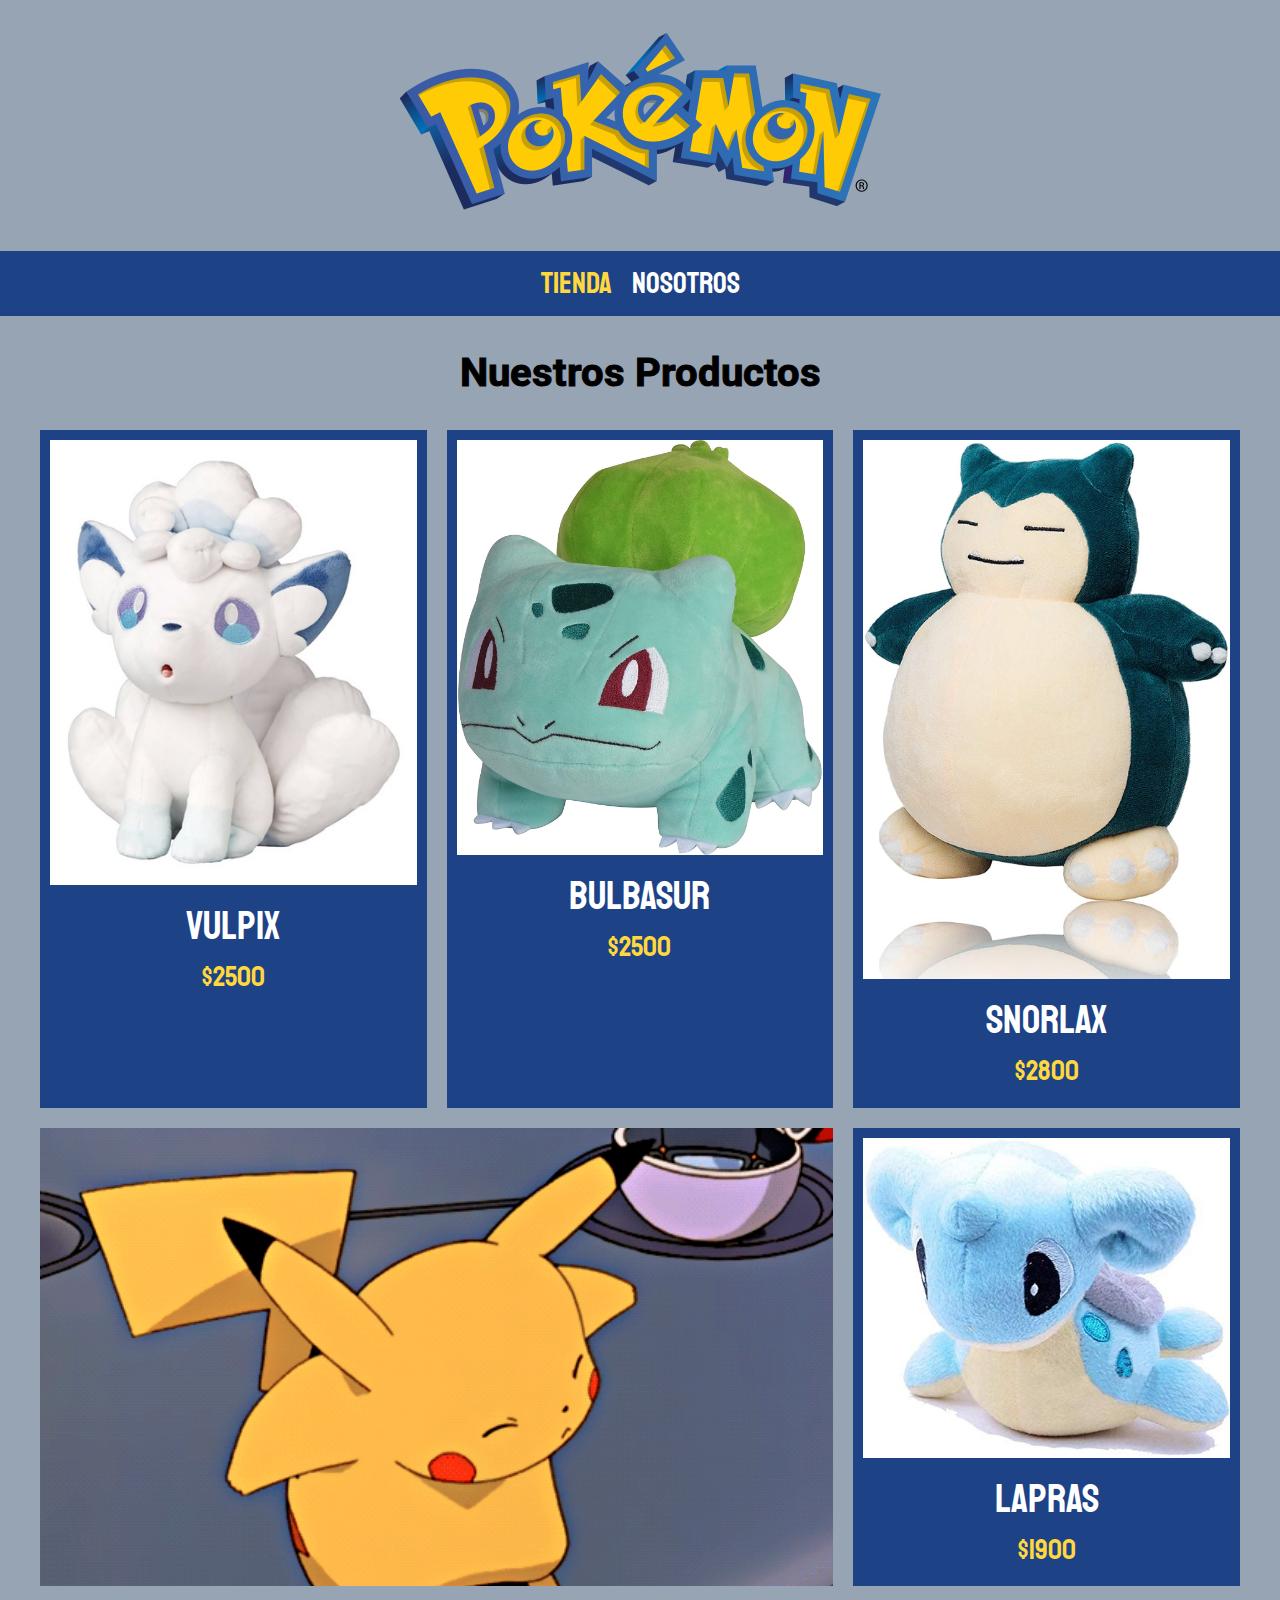
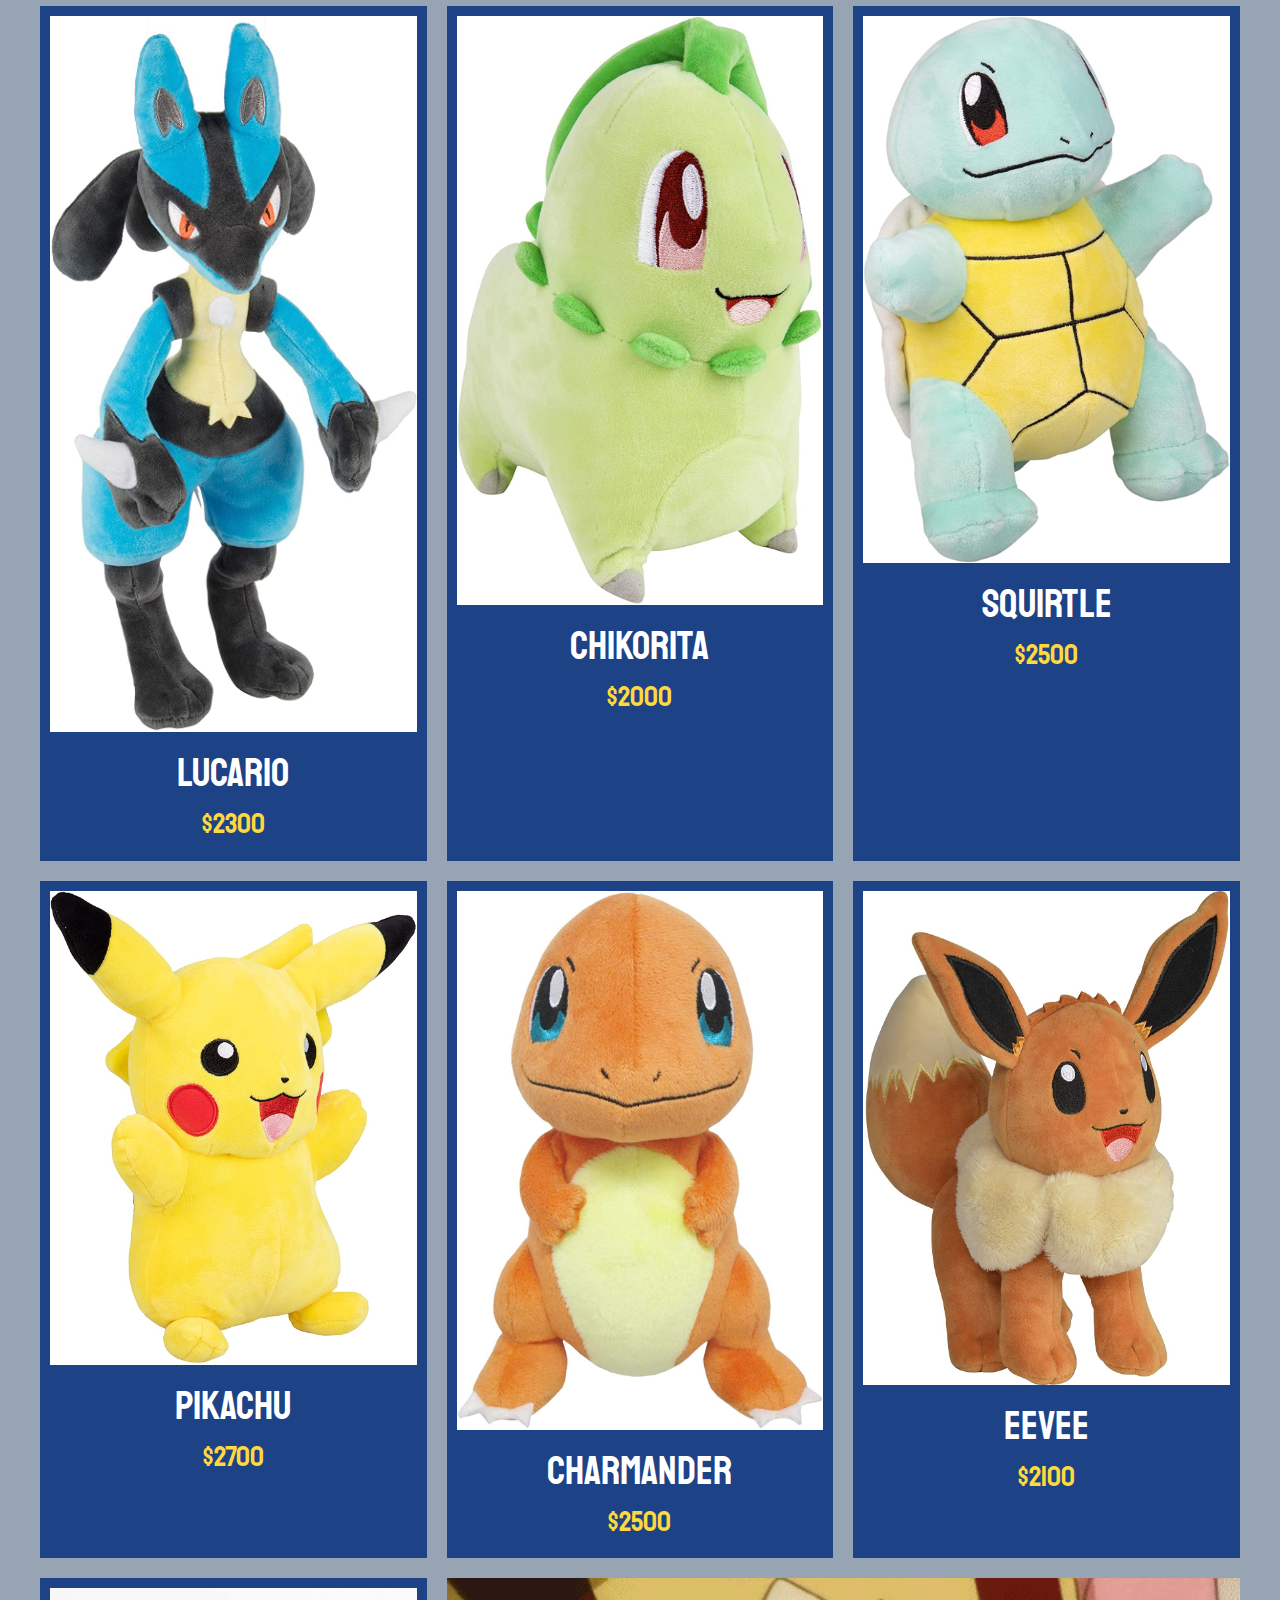
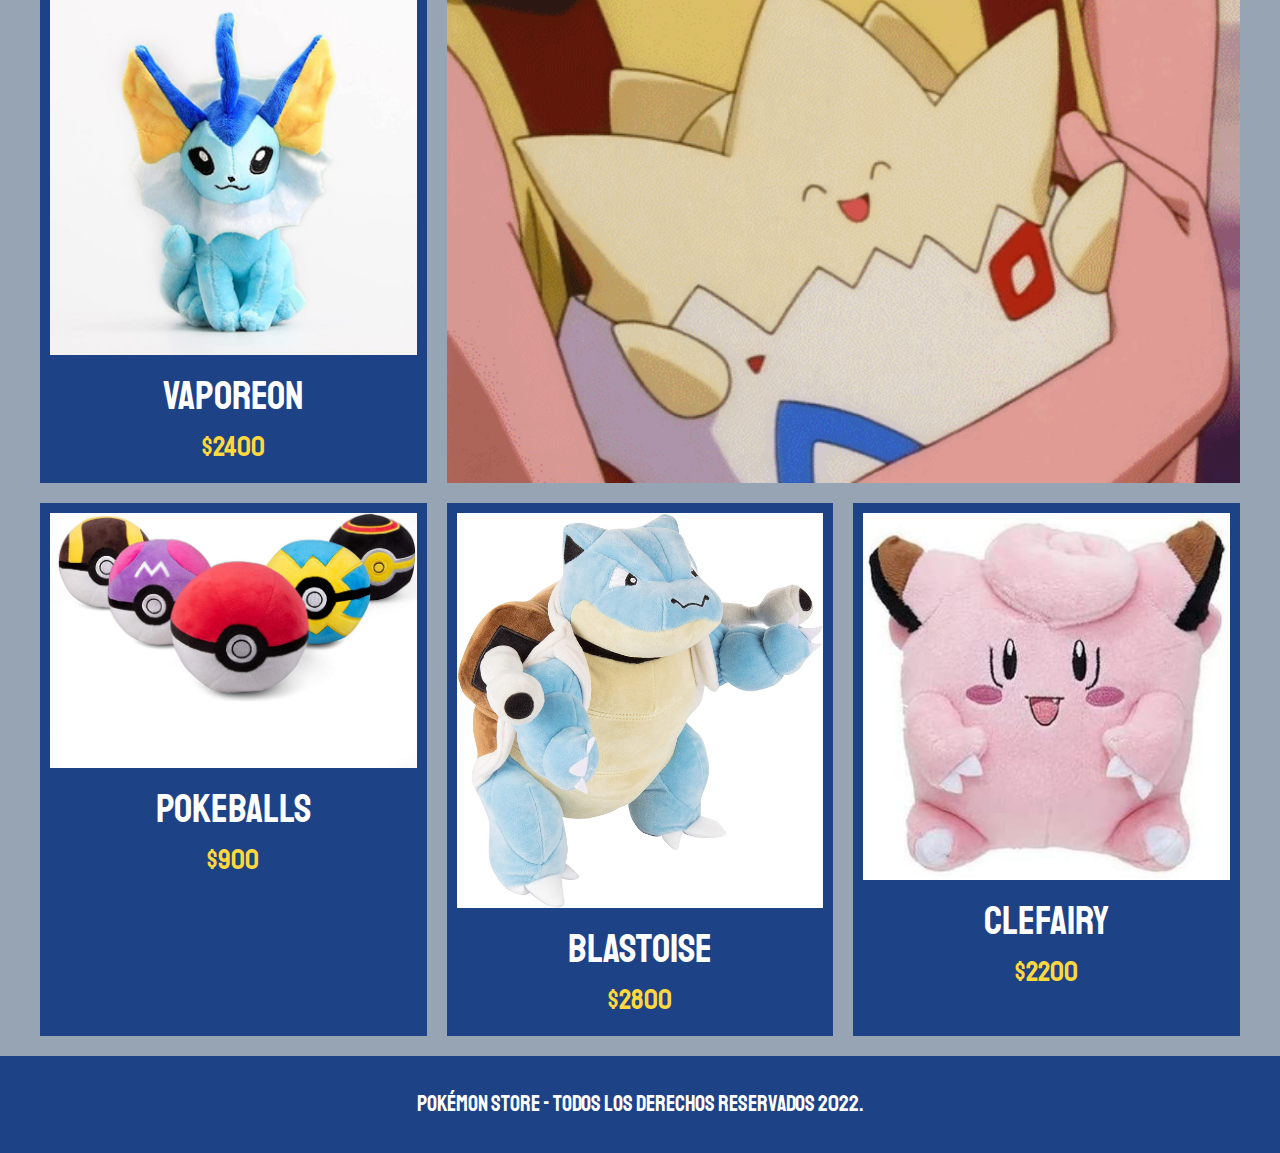
<file: index.html>
<!DOCTYPE html>
<html lang="en">
<head>
    <meta charset="UTF-8">
    <meta http-equiv="X-UA-Compatible" content="IE=edge">
    <meta name="viewport" content="width=device-width, initial-scale=1.0">
    <title>PokeTienda</title>
    <link rel="shortcut icon" href="img2/pokeball.png">
    <link rel="stylesheet" href="CSS/normalize.css">
    <link href="https://fonts.googleapis.com/css2?family=Staatliches&display=swap" rel="stylesheet">
    <link href="https://fonts.googleapis.com/css2?family=Roboto&display=swap" rel="stylesheet">
    <link rel="stylesheet" href="CSS/style.css">
</head>
<body>
    <header class="header">
        <a href="index.html">
            <img class="header__logo" src="img2/logo.png" alt="logotipo">
        </a>
    </header>
    
    <nav class="navegacion">
        <a class="navegacion__enlace navegacion__enlace--activo" href="index.html">Tienda</a>
        <a class="navegacion__enlace" href="nosotros.html">Nosotros</a>
    </nav>

    <main class="contenedor">
        <h1>Nuestros Productos</h1>

        <div class="grid">
            <div class="producto">
                <a href="producto.html">
                    <img class="producto__imagen" src="img2/1.jpg" alt="imagen camisa">
                    <div class="producto__informacion">
                        <p class="producto__nombre">Vulpix</p>
                        <p class="producto__precio">$2500</p>
                    </div>
                </a>
            </div> <!--fin producto-->
            <div class="producto">
                <a href="producto.html">
                    <img class="producto__imagen" src="img2/2.jpg" alt="imagen camisa">
                    <div class="producto__informacion">
                        <p class="producto__nombre">Bulbasur</p>
                        <p class="producto__precio">$2500</p>
                    </div>
                </a>
            </div> <!--fin producto-->
            <div class="producto">
                <a href="producto.html">
                    <img class="producto__imagen" src="img2/3.jpg" alt="imagen camisa">
                    <div class="producto__informacion">
                        <p class="producto__nombre">Snorlax</p>
                        <p class="producto__precio">$2800</p>
                    </div>
                </a>
            </div> <!--fin producto-->
            <div class="producto">
                <a href="producto.html">
                    <img class="producto__imagen" src="img2/5.jpg" alt="imagen camisa">
                    <div class="producto__informacion">
                        <p class="producto__nombre">Lapras</p>
                        <p class="producto__precio">$1900</p>
                    </div>
                </a>
            </div> <!--fin producto-->
            <div class="producto">
                <a href="producto.html">
                    <img class="producto__imagen" src="img2/4.jpg" alt="imagen camisa">
                    <div class="producto__informacion">
                        <p class="producto__nombre">Lucario</p>
                        <p class="producto__precio">$2300</p>
                    </div>
                </a>
            </div> <!--fin producto-->
            <div class="producto">
                <a href="producto.html">
                    <img class="producto__imagen" src="img2/12.jpg" alt="imagen camisa">
                    <div class="producto__informacion">
                        <p class="producto__nombre">Chikorita</p>
                        <p class="producto__precio">$2000</p>
                    </div>
                </a>
            </div> <!--fin producto-->
            <div class="producto">
                <a href="producto.html">
                    <img class="producto__imagen" src="img2/7.jpg" alt="imagen camisa">
                    <div class="producto__informacion">
                        <p class="producto__nombre">Squirtle</p>
                        <p class="producto__precio">$2500</p>
                    </div>
                </a>
            </div> <!--fin producto-->
            <div class="producto">
                <a href="producto.html">
                    <img class="producto__imagen" src="img2/8.jpg" alt="imagen camisa">
                    <div class="producto__informacion">
                        <p class="producto__nombre">Pikachu</p>
                        <p class="producto__precio">$2700</p>
                    </div>
                </a>
            </div> <!--fin producto-->
            <div class="producto">
                <a href="producto.html">
                    <img class="producto__imagen" src="img2/9.jpg" alt="imagen camisa">
                    <div class="producto__informacion">
                        <p class="producto__nombre">Charmander</p>
                        <p class="producto__precio">$2500</p>
                    </div>
                </a>
            </div> <!--fin producto-->
            <div class="producto">
                <a href="producto.html">
                    <img class="producto__imagen" src="img2/10.jpg" alt="imagen camisa">
                    <div class="producto__informacion">
                        <p class="producto__nombre">Eevee</p>
                        <p class="producto__precio">$2100</p>
                    </div>
                </a>
            </div> <!--fin producto-->
            <div class="producto">
                <a href="producto.html">
                    <img class="producto__imagen" src="img2/11.jpg" alt="imagen camisa">
                    <div class="producto__informacion">
                        <p class="producto__nombre">Vaporeon</p>
                        <p class="producto__precio">$2400</p>
                    </div>
                </a>
            </div> <!--fin producto-->
            <div class="producto">
                <a href="producto.html">
                    <img class="producto__imagen" src="img2/6.jpg" alt="imagen camisa">
                    <div class="producto__informacion">
                        <p class="producto__nombre">Pokeballs</p>
                        <p class="producto__precio">$900</p>
                    </div>
                </a>
            </div> <!--fin producto-->
            <div class="producto">
                <a href="producto.html">
                    <img class="producto__imagen" src="img2/13.jpg" alt="imagen camisa">
                    <div class="producto__informacion">
                        <p class="producto__nombre">Blastoise</p>
                        <p class="producto__precio">$2800</p>
                    </div>
                </a>
            </div> <!--fin producto-->
            <div class="producto">
                <a href="producto.html">
                    <img class="producto__imagen" src="img2/14.jpg" alt="imagen camisa">
                    <div class="producto__informacion">
                        <p class="producto__nombre">Clefairy</p>
                        <p class="producto__precio">$2200</p>
                    </div>
                </a>
            </div> <!--fin producto-->

            <div class="grafico grafico__camisas"></div>
            <div class="grafico grafico__node"></div>
        </div>
    </main>

    <footer class="footer">
        <p class="footer__texto">Pokémon Store - Todos los derechos Reservados 2022.</p>
    </footer>

</body>
</html>
</file>
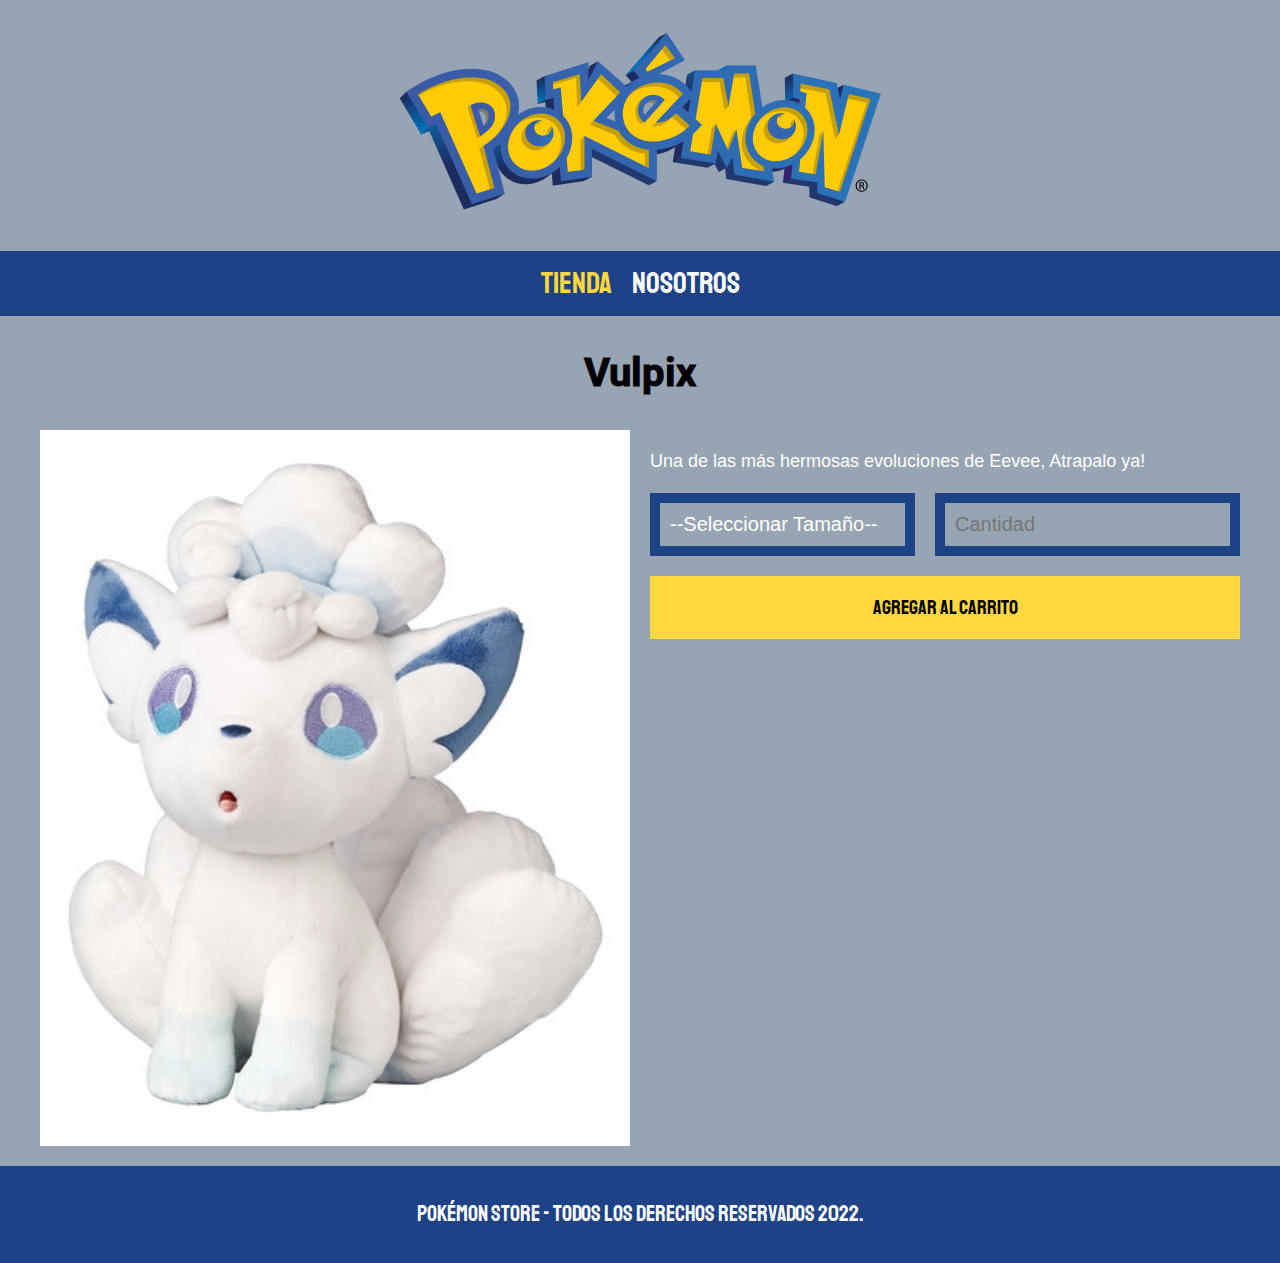
<file: producto.html>
<!DOCTYPE html>
<html lang="en">
<head>
    <meta charset="UTF-8">
    <meta http-equiv="X-UA-Compatible" content="IE=edge">
    <meta name="viewport" content="width=device-width, initial-scale=1.0">
    <title>PokeTienda</title>
    <link rel="shortcut icon" href="img2/pokeball.png">
    <link rel="stylesheet" href="CSS/normalize.css">
    <link href="https://fonts.googleapis.com/css2?family=Staatliches&display=swap" rel="stylesheet">
    <link href="https://fonts.googleapis.com/css2?family=Roboto&display=swap" rel="stylesheet">
    <link rel="stylesheet" href="CSS/style.css">
</head>
<body>
    <header class="header">
        <a href="index.html">
            <img class="header__logo" src="img2/logo.png" alt="logotipo">
        </a>
    </header>
    
    <nav class="navegacion">
        <a class="navegacion__enlace navegacion__enlace--activo" href="index.html">Tienda</a>
        <a class="navegacion__enlace" href="nosotros.html">Nosotros</a>
    </nav>

    <main class="contenedor">
        <h1>Vulpix</h1>
        
        <div class="pokemon">
            <img class="pokemon__imagen" src="img2/1.jpg" alt="imagenpokemon1">
           
            <div class="pokemon__contenido">
                <p> Una de las más hermosas evoluciones de Eevee, Atrapalo ya!</p>  
               
                <form class="formulario">
                    <select class="formulario__campo">
                        <option disabled selected>--Seleccionar Tamaño--</option>
                        <option class="opcion__campo">15 Cm</option>
                        <option class="opcion__campo">30 Cm</option>
                        <option class="opcion__campo">1 Metro</option>
                    </select>
                    <input class="formulario__campo" type="number" placeholder="Cantidad" min="1">
                    <input class="formulario__submit" type="submit" value="Agregar al Carrito">
                </form>
            </div>    
        
        </div>
    </main>

    <footer class="footer">
        <p class="footer__texto">Pokémon Store - Todos los derechos Reservados 2022.</p>
    </footer>

</body>
</html>
</file>
<file: CSS/style.css>
:root {
    /*--primario: #9c27b0;ee73bb*/
    --primario: #213b5e77;
    /*--primarioOscuro:#891190;c75397*/
    --primarioOscuro:#1d4286;
    /*--secundario: #ffce00;*/
    --secundario: #ffd83e;
    --secundarioOscuro: #fac310;
    --blanco: #fff;
    --negro: #000;

    --fuentePrincipal: 'Staatliches', cursive;
    --fuenteSecundaria: 'Roboto'
}
html {
    box-sizing: border-box;
    font-size: 62.5%; /*para que 1rem=10px*/
}
  *, *:before, *:after {
    box-sizing: inherit;
}
/*Globales*/
body {
    background-color: var(--primario);
    font-size: 1.6rem;
    line-height: 1.5;
}
p {
    font-size: 1.8rem;
    font-family: Arial, Helvetica, sans-serif;
    color: var(--blanco);
}
a {
    text-decoration: none;
}
img {
    width: 100%;
}
.contenedor {
    max-width: 120rem;
    margin: 0 auto;
}

h1, h2, h3 {
    text-align: center;
    color: var(--negro);
    font-family: var(--fuenteSecundaria);
    -webkit-text-stroke-width: 1px;
    -webkit-text-stroke-color: rgb(3, 3, 3);
}
h1 {font-size: 4rem;}
h2 {font-size: 3.2rem;}
h3 {font-size: 2.4rem;}

/*header*/
.header {
    display: flex;
    justify-content: center;
}
.header__logo {
    margin: 3rem 0;
}


.navegacion {
    background-color: var(--primarioOscuro);
    padding: 1rem 0;
    display: flex;
    justify-content: center;
    gap: 2rem; /*separacion forma nueva, esperar a más soporte*/
}
.navegacion__enlace {
    font-family: var(--fuentePrincipal);
    color: var(--blanco);
    font-size: 3rem;
}
/*.navegacion__enlace:last-of-type{ /*a cambio del gap de 2rem;*/
  /*  margin-right: 0;
    margin-left: 0;}*/

/*activo sombreado*/
.navegacion__enlace--activo,
.navegacion__enlace:hover {
    color: var(--secundario);
}

/*footer*/
.footer {
    background-color: var(--primarioOscuro);
    padding: 1rem 0;
    margin-top: 2rem;
}
.footer__texto {
    font-family: var(--fuentePrincipal);
    text-align: center;
    font-size: 2.2rem;
}

/*Grid*/
.grid {
    display: grid;
    grid-template-columns: repeat(2, 1fr);
    gap: 2rem;
}
@media (min-width: 768px) {
    .grid {
        grid-template-columns: repeat(3, 1fr);
    }
}


/*productos*/
.producto {
    background-color: var(--primarioOscuro);
    padding: 1rem;

}
.producto__nombre {
    font-size: 4rem;
}
/*.producto__imagen {
    width: 100%;}*/
.producto__precio {
    font-size: 2.8rem;
    color: var(--secundario);
}
.producto__nombre,
.producto__precio {
    font-family: var(--fuentePrincipal);
    margin: 1rem 0;
    text-align: center;
    line-height: 1.2;
}

/*graficos*/
.grafico {
    min-height: 30rem;
    background-repeat: no-repeat;
    background-size: cover;
    grid-column: 1 / 3;
}
.grafico__camisas {
    background-image: url(../img2/grafico1.gif);
    grid-row: 2 / 3;
   
}
.grafico__node {
    background-image: url(../img2/grafico2.gif);
    grid-row: 8 / 9;
}
@media (min-width: 768px) {
    .grafico__node {
        grid-row: 5 / 6;
        grid-column: 2 / 4 ;
    }
}
/*Nosotros*/
.nosotros {
    display: grid;
    grid-template-rows: repeat(2, auto);
}
@media (min-width: 768px) {
    .nosotros {
        grid-template-columns: repeat(2, 1fr);
        column-gap: 2rem;
    }
}
.nosotros__imagen {
    grid-row: 1 / 2;
}
@media (min-width: 768px) {
    .nosotros__imagen {
       grid-column: 2 / 3;
    }
}

.nosotros__parrafo {
    margin-top: 70px;
    font-family: var(--fuenteSecundaria);
    font-size: 23px;
    text-align: center;
    font-weight: bold
}

/*bloques*/
.bloques {
    display: grid;
    grid-template-columns: repeat(2, 1fr);
    gap: 2rem;
}
@media (min-width: 768px) {
    .bloques {
        grid-template-columns: repeat(4, 1fr);
    }
    
}
.bloque {
    text-align: center;
}

.bloque__titulo {
    margin: 0;

}

/**pagina del producto**/
@media (min-width: 768px ) {
    .pokemon {
        display: grid;
        grid-template-columns: repeat(2, 1fr);
        column-gap: 2rem;
    }
    
}
.formulario {
    display: grid;
    grid-template-columns: repeat(2, 1fr);
    gap: 2rem;
}
.formulario__campo {
   border: 1rem solid var(--primarioOscuro);
   background-color: transparent;
   color: var(--blanco);
   font-size: 2rem;
   font-family: Arial, Helvetica, sans-serif;
   padding: 1rem;
   appearance: none;
}
.formulario__submit {
    background-color: var(--secundario);
    border: none;
    font-size: 2rem;
    font-family: var(--fuentePrincipal);
    padding: 2rem;
    transition: background-color .3s ease;
    grid-column: 1 / 3;
}
.formulario__submit:hover {
    cursor: pointer;
    background-color: var(--secundarioOscuro);
}
.opcion__campo {
    color: #000;
    background-color: #dfdddd79
}
</file>
